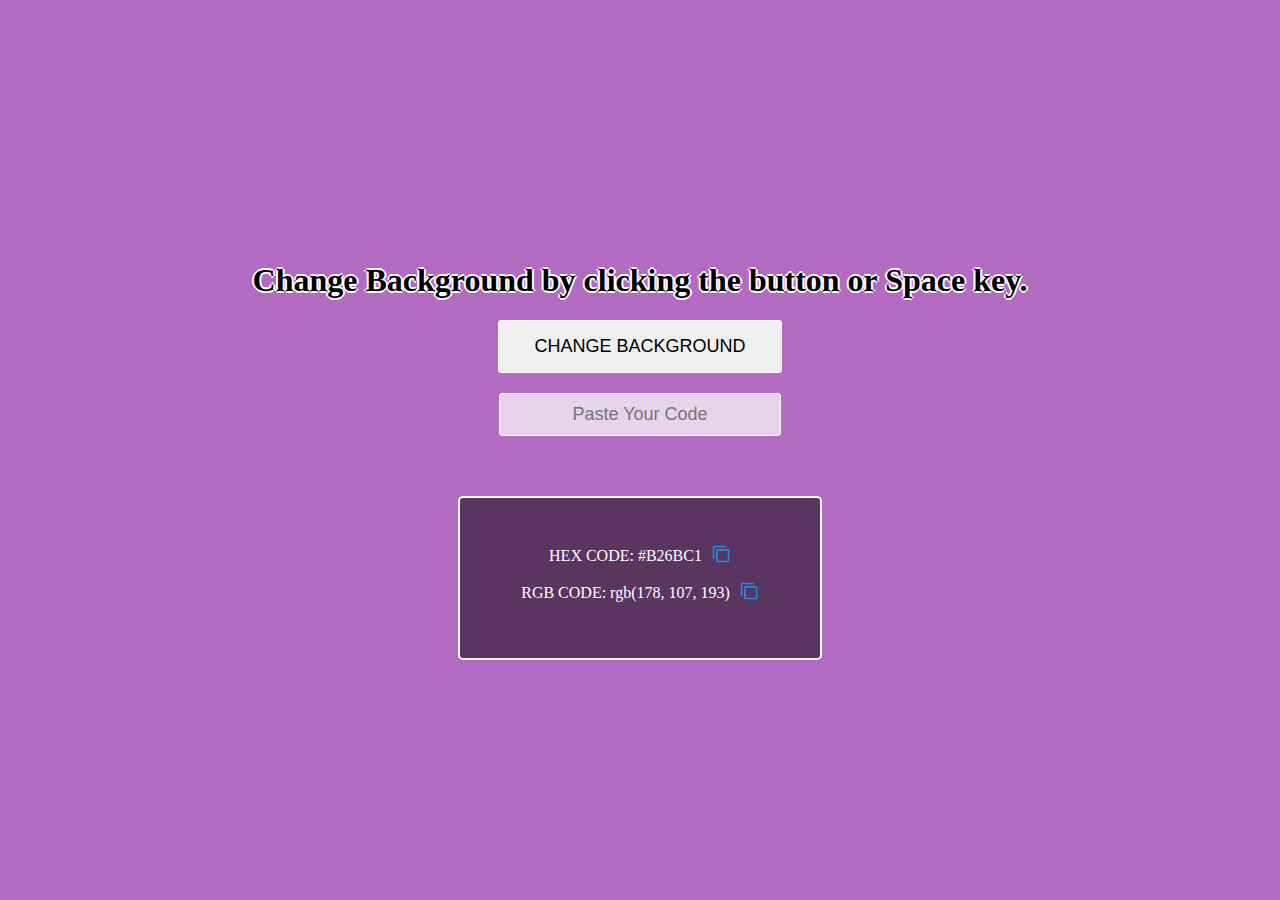
<file: changeBackground/index.html>
<!DOCTYPE html>
<html lang="en">
<head>
    <meta charset="UTF-8">
    <meta http-equiv="X-UA-Compatible" content="IE=edge">
    <meta name="viewport" content="width=device-width, initial-scale=1.0">
    <title>Change Background | DOM Project</title>
    <link rel="stylesheet" href="style.css">
</head>
<body>
    <main id="main">
        <div class="container">
            <h1 id="main-heading">Change Background by clicking the button or Space key.</h1>
            
            <button id="change-bg" class="button">Change Background</button>

            <div id="input-area">
                <input type="text" name="color" id="inpColor" placeholder="Paste Your Code" disabled>
                <div class="notice" id="wrong-hex"></div>
            </div>

            <div class="result">
                <p class="hex-code">HEX CODE: #333333 <span id="copy-hex" class="copy"><img src="./src/copy.png" alt="copy" srcset=""></span></p>
                <p class="rgb-code">RGB CODE: rgb(51,51,51) <span id="copy-rgb" class="copy"><img src="./src/copy.png" alt="copy" srcset=""></span></p>
                <div class="notice" id="copied"></div>
            </div>
        </div>
    </main>

    <script src="index.js"></script>
</body>
</html>
</file>
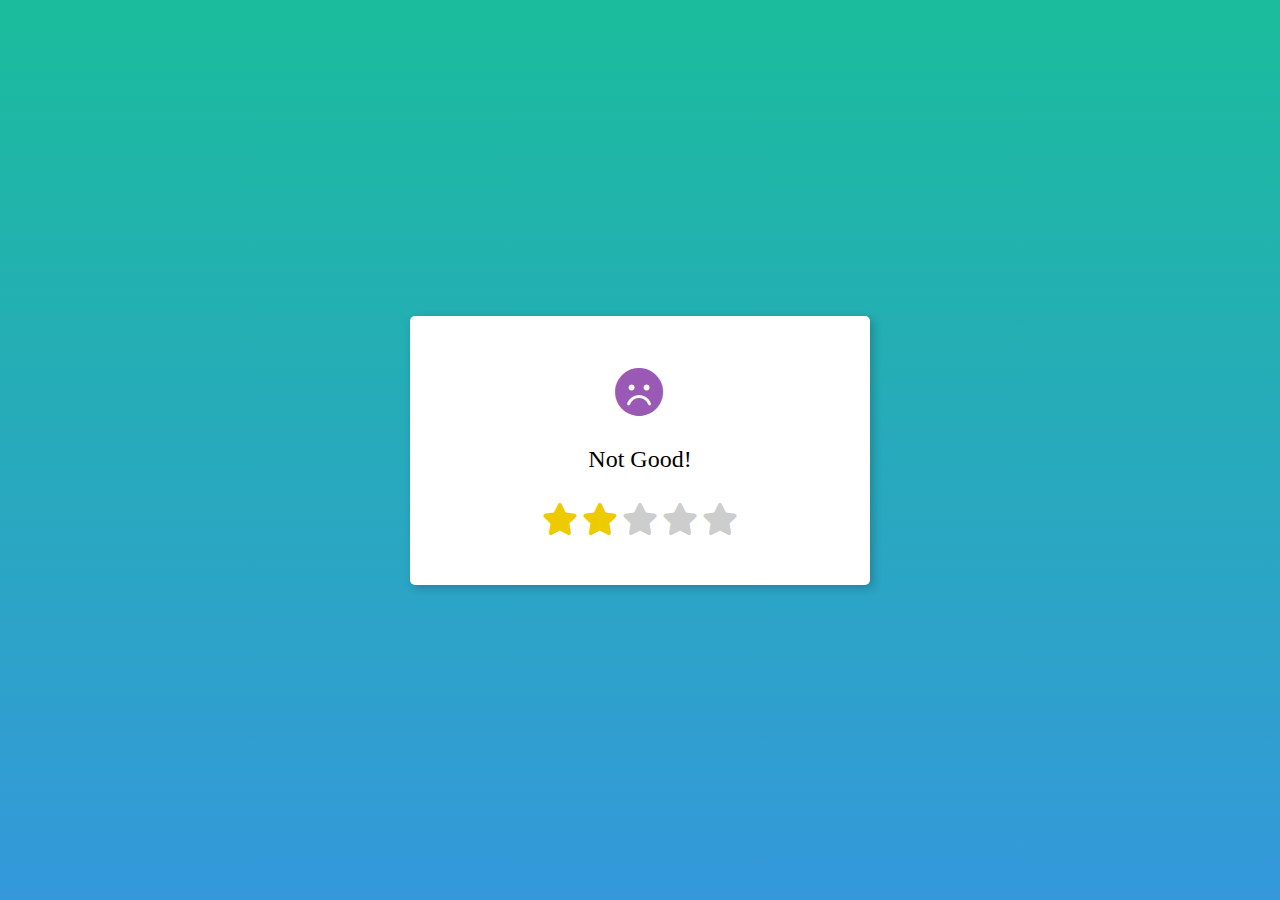
<file: emoji-rating/index.html>
<!DOCTYPE html>
<html lang="en">
<head>
    <meta charset="UTF-8">
    <meta http-equiv="X-UA-Compatible" content="IE=edge">
    <meta name="viewport" content="width=device-width, initial-scale=1.0">
    <title>Emoji Rating</title>
    <link rel="stylesheet" href="https://cdnjs.cloudflare.com/ajax/libs/font-awesome/6.1.1/css/all.min.css">
    <link rel="stylesheet" href="style.css">
</head>
<body>
    <div class="main-container">
        <div id="emoji-container">
            <div id="emojis">
                <i class="fa-solid fa-face-angry fa-3x"></i>
                <i class="fa-solid fa-face-frown fa-3x"></i>
                <i class="fa-solid fa-face-meh fa-3x"></i>
                <i class="fa-solid fa-face-smile fa-3x"></i>
                <i class="fa-solid fa-face-laugh-squint fa-3x"></i>
            </div>
        </div>
        <div class="comment">Very Bad!</div>
        <div class="ratings" title="Click to save">
            <i class="fa-solid fa-star fa-2x active"></i>
            <i class="fa-solid fa-star fa-2x"></i>
            <i class="fa-solid fa-star fa-2x"></i>
            <i class="fa-solid fa-star fa-2x"></i>
            <i class="fa-solid fa-star fa-2x"></i>
        </div>
    </div>

    <script src="app.js"></script>
</body>
</html>
</file>
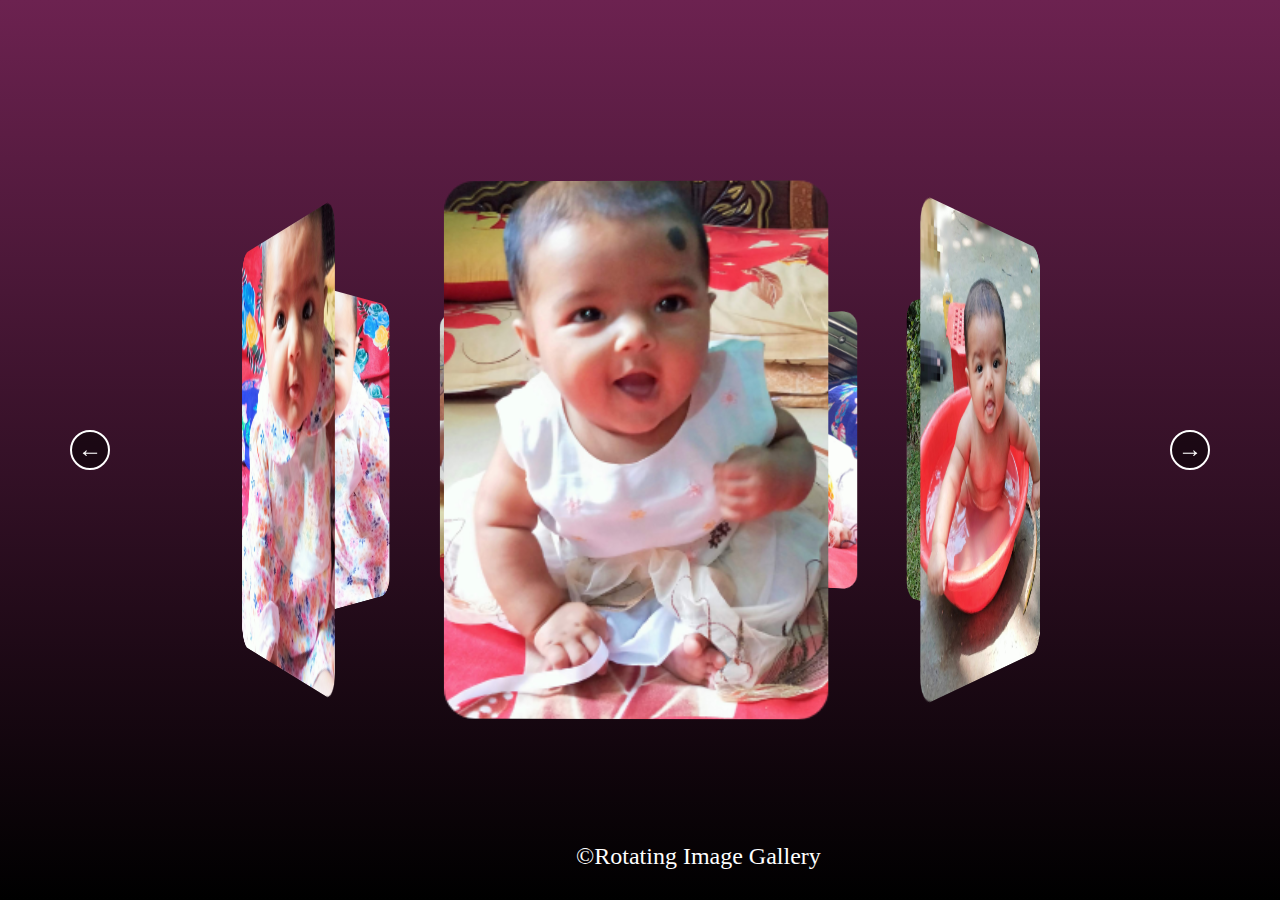
<file: rotating-image-gallery/index.html>
<!DOCTYPE html>
<html lang="en">
<head>
    <meta charset="UTF-8">
    <meta http-equiv="X-UA-Compatible" content="IE=edge">
    <meta name="viewport" content="width=device-width, initial-scale=1.0">
    <title>Rotating Image Gallery</title>
    <link rel="stylesheet" href="style.css">
</head>
<body>

    <div class="gallery-container">
        <div class="image-gallery">
            <span style="--i:1"><img src="./src/img/mskn-eid2.jpg" alt=""></span>
            <span style="--i:2"><img src="./src/img/mskn-bowl.jpg" alt=""></span>
            <span style="--i:3"><img src="./src/img/msk-nana.jpg" alt=""></span>
            <span style="--i:4"><img src="./src/img/mskn-eid.jpg" alt=""></span>
            <span style="--i:5"><img src="./src/img/mskn-face.jpg" alt=""></span>
            <span style="--i:6"><img src="./src/img/mskn-laughing.jpg" alt=""></span>
            <span style="--i:7"><img src="./src/img/mskn-face2.jpg" alt=""></span>
        </div>
        <div class="controls">
            <div id="prev"><span>←</span></div>
            <div id="next"><span>→</span></div>
        </div>
        <div class="gallery-title">&copy;Rotating Image Gallery</div>
    </div>
    
    <script src="app.js"></script>
</body>
</html>
</file>
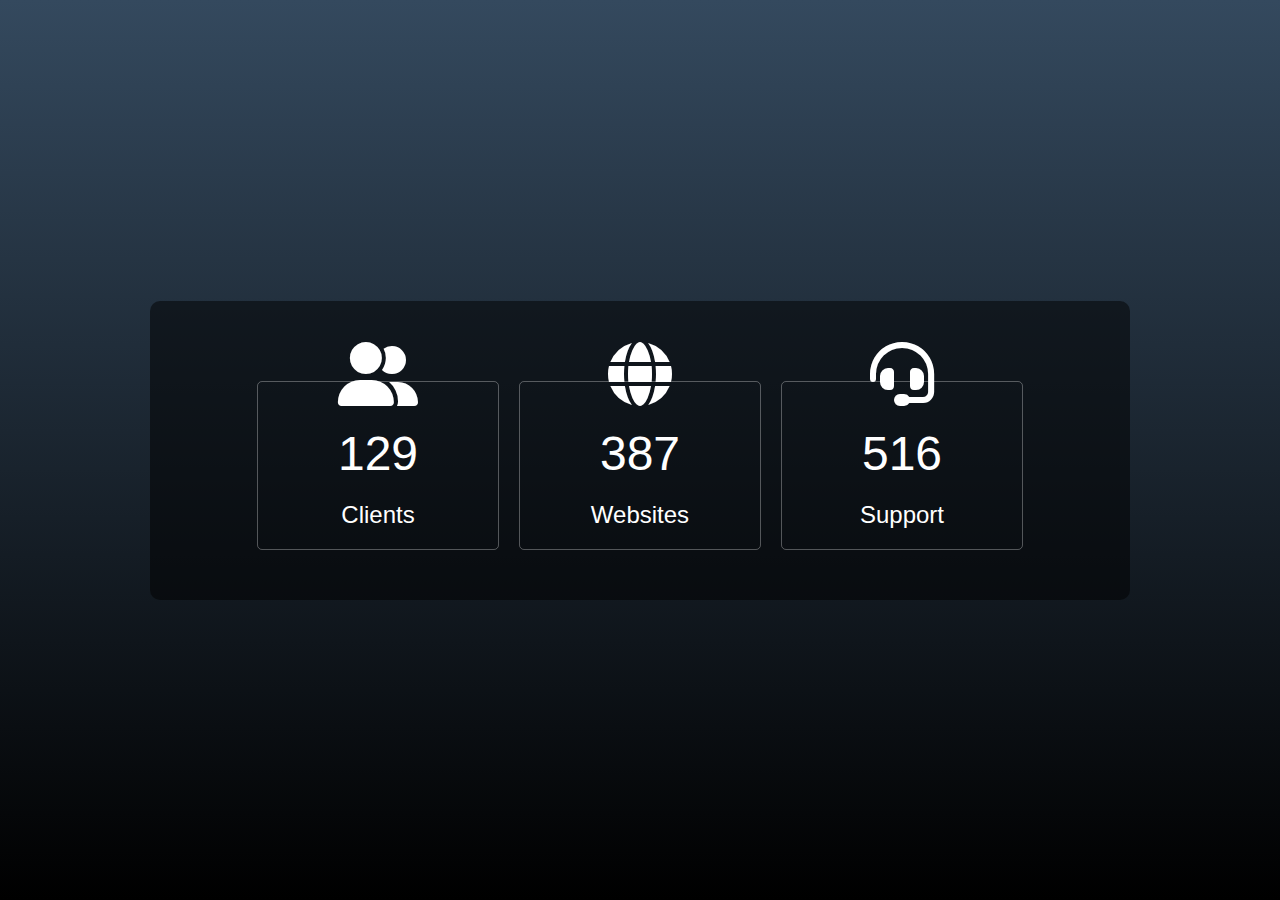
<file: statistics/index.html>
<!DOCTYPE html>
<html lang="en">
<head>
    <meta charset="UTF-8">
    <meta http-equiv="X-UA-Compatible" content="IE=edge">
    <meta name="viewport" content="width=device-width, initial-scale=1.0">
    <title>Statistics</title>
    <link rel="stylesheet" href="https://cdnjs.cloudflare.com/ajax/libs/font-awesome/6.1.1/css/all.min.css">
    <link rel="stylesheet" href="style.css">
</head>
<body>
    
    <div class="main-container">
        <div class="stats-container">
            <div class="stat">
                <div class="icon">
                    <i class="fa-solid fa-user-group fa-4x"></i>
                </div>
                <div class="count">370</div>
                <div class="title">Clients</div>
            </div>
            <div class="stat">
                <div class="icon">
                    <i class="fa-solid fa-globe fa-4x"></i>
                </div>
                <div class="count">972</div>
                <div class="title">Websites</div>
            </div>
            <div class="stat">
                <div class="icon">
                    <i class="fa-solid fa-headset fa-4x"></i>
                </div>
                <div class="count">1489</div>
                <div class="title">Support</div>
            </div>
        </div>
    </div>

    <script src="app.js"></script>
</body>
</html>
</file>
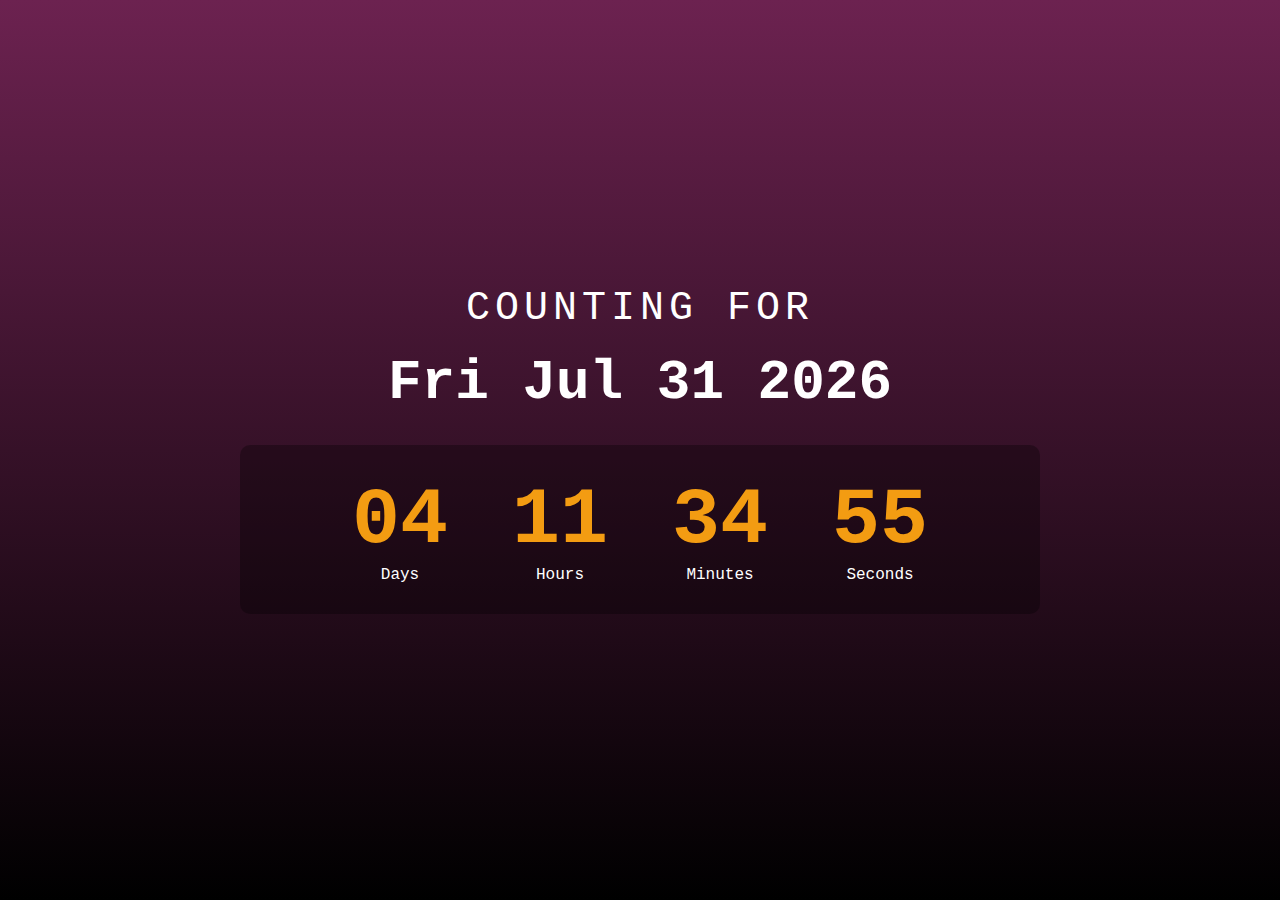
<file: time-countdown/index.html>
<!DOCTYPE html>
<html lang="en">
<head>
    <meta charset="UTF-8">
    <meta http-equiv="X-UA-Compatible" content="IE=edge">
    <meta name="viewport" content="width=device-width, initial-scale=1.0">
    <title>Time Countdown</title>
    <link rel="stylesheet" href="style.css">
</head>
<body>
    
    <div class="countdown-container">
        <h2 class="heading">Counting For</h2>
        <div id="target">23 Jun 2022</div>
        <div class="counter-area">
            <div id="days">
                <div class="counts">01</div>
                <div class="title">Days</div>
            </div>
            <div id="hours">
                <div class="counts">02</div>
                <div class="title">Hours</div>
            </div>
            <div id="minutes">
                <div class="counts">03</div>
                <div class="title">Minutes</div>
            </div>
            <div id="seconds">
                <div class="counts">04</div>
                <div class="title">Seconds</div>
            </div>
        </div>
    </div>

    <script src="app.js"></script>
</body>
</html>
</file>
<file: changeBackground/style.css>
body {
    margin: 0;
    padding: 0;
    box-sizing: border-box;
}

#main {
    background: #333333;
    height: 100vh;
}
.container {
    max-width: 1200px;
    display: flex;
    height: 100%;
    margin: 0 auto;
    flex-direction: column;
    align-content: center;
    justify-content: center;
    align-items: center;
}
#main-heading {
    font-size: 32px;
    text-shadow: 0 2px 0px #ffffff, 2px 0 0 #ffffff, -2px 0 0 #ffffff, 0 -02px 0px #ffffff;
    text-align: center;
}
.button {
    padding: 15px 35px;
    border: 0;
    font-size: 18px;
    text-transform: uppercase;
    border-radius: 3px;
    border: 1px solid #ffffff;
    transition: 0.5s;
}
.button:hover {
    background-color: #000000;
    color: #ffffff;
    cursor: pointer;
}

.result {
    color: #fff;
    background: rgba(0,0,0,0.5);
    padding: 30px;
    margin-top: 50px;
    border: 2px solid #fff;
    border-radius: 5px;
    text-align: center;
    min-width: 300px;
}

.result .copy img {
    width: 20px;
    margin: 0 0 -3px 5px;
}

.result .copy img:hover{
    cursor: pointer;
    filter: grayscale(100%)
}

input#inpColor {
    width: 250px;
    padding: 10px 15px;
    margin-top: 20px;
    font-size: 18px;
    text-align: center;
    border: 1px solid #ffffff;
    border-radius: 3px;
    background: rgba(255,255,255, .7);
    color: #000000;
}
.notice {
    text-align: center;
    color: #ff0000;
    padding: 5px 0;
}
</file>
<file: emoji-rating/style.css>
body{
    margin: 0;
    background-image: linear-gradient(#1ABC9C, #3498DB);
    background-size: cover;
    height: 100vh;
    display: flex;
    justify-content: center;
    align-items: center;
 }

 .main-container {
    background: #ffffff;
    min-width: 400px;
    padding: 50px 30px;
    display: flex;
    flex-direction: column;
    justify-content: center;
    align-items: center;
    gap: 30px;
    border-radius: 5px;
    box-shadow: 3px 3px 10px rgba(0, 0, 0, .21);
 }
 #emoji-container {
    width: 50px;
    height: 50px;
    overflow: hidden;
    position: relative;
    /* border-radius: 50%; */
 }
#emojis {
    position: absolute;
    transform: translateY(0px);
    color: #E74C3C;
    transition: transform .1s;
 }
#emojis .fa-solid {
    padding: 2px 0;
 }
 .main-container .comment {
    font-size: 24px;
    font-weight: 400;
    text-transform: capitalize;
 }

 .ratings .fa-star {
    color: #cdcdcd;
    cursor: pointer;
 }
 .ratings .fa-star.active {
    color: #eeca00;
 }
</file>
<file: rotating-image-gallery/style.css>
body {
    margin: 0;
    box-sizing: border-box;
    background: linear-gradient(#6C2250, #000000);
    min-height: 100vh;
    display: flex;
    justify-content: center;
    align-content: center;
    align-items: center;
}

.gallery-container{
    display: flex;
    justify-content: center;
    align-content: center;
    align-items: center;
    width: 100%;
}

.image-gallery {
    position: relative;
    width: 250px;
    height: 350px;
    transform: perspective(1000px) rotateY(0deg);
    transform-style: preserve-3d;
    position: relative;
    /* animation-play-state: running; */
    transition: 0.5s;
    transition-timing-function: linear;
}
/* .image-gallery:hover {
    animation-play-state: paused;
} */


.image-gallery span {
    position: absolute;
    top: 0;
    left: 0;
    width: 100%;
    height: 100%;
    transform-origin: center;
    transform-style: preserve-3d;
    transform: rotateY(calc(var(--i)*51deg)) translateZ(350px);
}

.image-gallery img {
    width: 250px;
    height: 350px;
    object-fit: cover;
    border-radius: 20px;
    transition: 0.5s;
}

.image-gallery span:hover img {
    transform: translateY(-30px) scale(1.1);
}

.gallery-container .gallery-title {
    position: absolute;
    bottom: 30px;
    left: 45%;
    text-align: center;
    display: block;
    color: #ffffff;
    font-size: 24px;
}

.controls {
    position: absolute;
    width: 100%;
    color: #fff;
    max-width: 1140px;
    display:
    flex;
    justify-content: space-between;
}

.controls > div span {
    border: 2px solid #ffffff;
    width: 40px;
    height: 40px;
    display: inline-block;
    border-radius: 50%;
    text-align: center;
    vertical-align: middle;
    font-size: 24px;
    font-weight: 900;
    padding-top: 4px;
    box-sizing: border-box;
    background: rgba(0, 0, 0, 0.5);
    cursor: pointer;
}
.controls > div span:hover {
    background: rgba(255, 255, 255, 0.5);
    color: #000000;
}
</file>
<file: statistics/style.css>
body {
    margin: 0;
    font-family: Arial, Helvetica, sans-serif;
    display: flex;
    justify-content: center;
    align-items: center;
    min-height: 100vh;
    background-image: linear-gradient(#34495E, #000000);
    box-sizing: border-box;
}

.main-container {
    max-width: 1140px;
    color: #ffffff;
    width: 100vw;
}
.stats-container {
    display: flex;
    flex-wrap: wrap;
    gap: 60px 20px;
    text-align: center;
    max-width: 900px;
    margin: 0 auto;
    background: rgba(0, 0, 0, 0.5);
    padding: 80px 40px 50px;
    justify-content: center;
    justify-items: center;
    border-radius: 10px;
}
.stats-container .stat {
    flex-basis: 200px;
    display: flex;
    flex-direction: column;
    gap: 20px;
    border: 1px solid rgba(255, 255, 255, .3);
    padding: 0 20px 20px;
    border-radius: 5px;
}
.stat .icon {
    margin-top: -40px;
}
.stat .count {
    font-size: 48px;
}
.stat .title {
    font-size: 24px;
}
</file>
<file: time-countdown/style.css>
* {
    box-sizing: border-box;
}

body {
    margin: 0;
    box-sizing: border-box;
    background: linear-gradient(#6C2250, #000000);
    min-height: 100vh;
    display: flex;
    justify-content: center;
    align-items: center;
    color: #FFFFFF;
    font-family: 'Courier New', Courier, monospace;
    width: 100%;
}

.countdown-container {
    width: 100%;
    max-width: 840px;
    text-align: center;
    padding: 20px;
}

.countdown-container .heading {
    font-size: 2.5em;
    text-transform: uppercase;
    font-weight: 500;
    letter-spacing: 5px;
    margin: 0 0 20px;
}
.countdown-container #target {
    font-size: 3.5em;
    font-weight: 600;
}
.countdown-container .counter-area {
    /* border: 1px solid; */
    margin-top: 30px;
    background: rgba(0, 0, 0, .3);
    padding: 30px;
    border-radius: 10px;
    display: flex;
    justify-content: center;
    align-items: center;
    flex-wrap: wrap;
    gap: 40px;
}
.countdown-container .counter-area > div {
    flex-basis: 120px;
}
.counter-area .counts {
    font-size: 5em;
    font-weight: 600;
    color: #F39C12;
}
</file>
